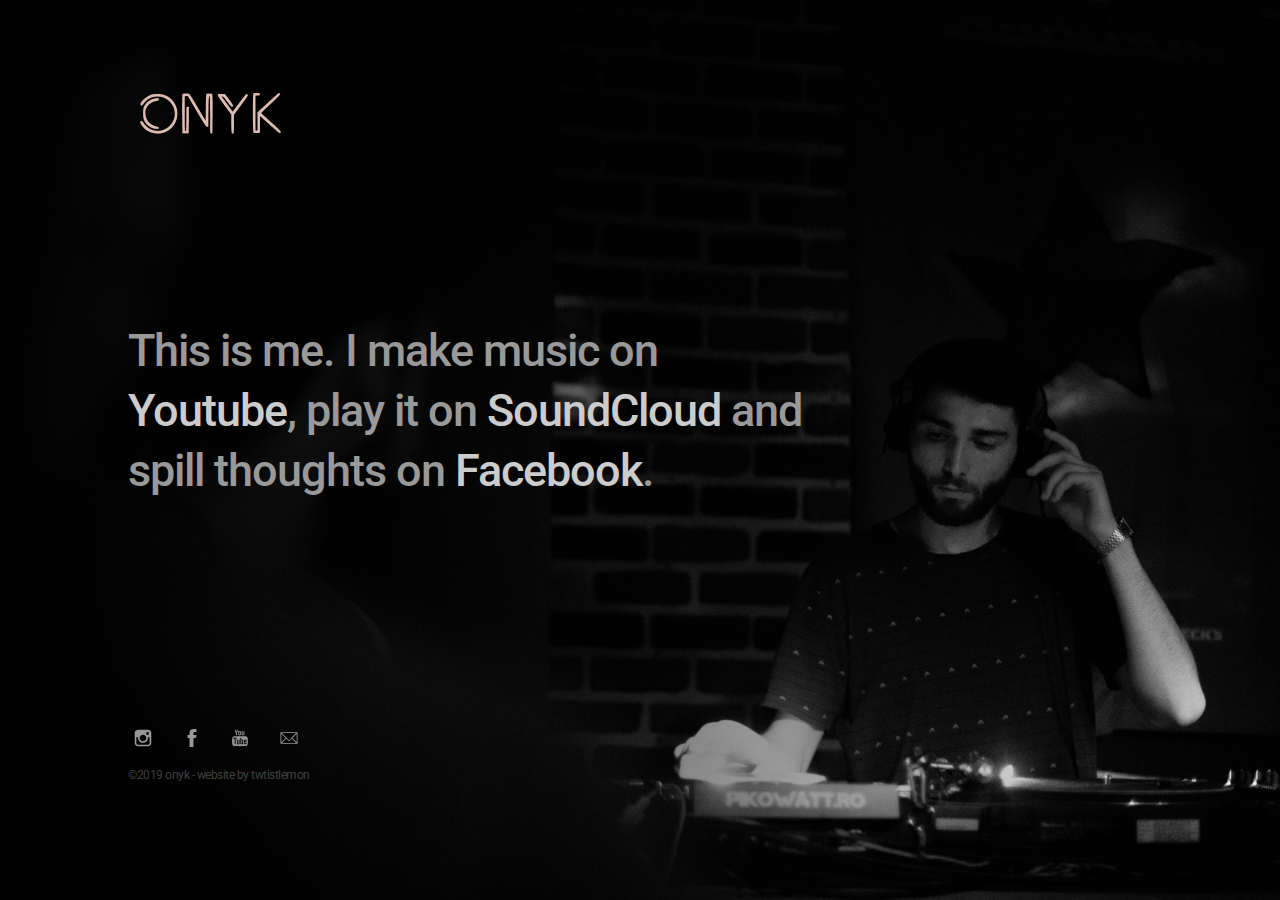
<file: index.html>
<!DOCTYPE html>
<html lang="en">
  <head>
    <meta charset="UTF-8" />
    <meta name="viewport" content="width=device-width, initial-scale=1.0" />
    <meta http-equiv="X-UA-Compatible" content="ie=edge" />
    <title>ONYK</title>
    <link rel="icon" href="images/favicon.png" />
    <link rel="stylesheet" href="assets/css/me.css" />
  </head>

  <body id="fullsingle" class="page-template-page-fullsingle-me">
    <div class="fs-me">
      <div class="me-content">
        <div class="logo">
          <img src="images/logo.png" alt="Logo" />
        </div>

        <div class="bio">
          <p>
            This is me. I make music on <a href="index.html#">Youtube</a>, play
            it on <a href="index.html#">SoundCloud</a> and spill thoughts on
            <a href="index.html#">Facebook</a>.
          </p>
        </div>

        <div class="network">
          <ul>
            <li>
              <a class="icon-instagram" href="index.html#">
                <svg class="svg-icon" viewBox="0 0 20 20">
                  <path
                    fill="none"
                    d="M14.52,2.469H5.482c-1.664,0-3.013,1.349-3.013,3.013v9.038c0,1.662,1.349,3.012,3.013,3.012h9.038c1.662,0,3.012-1.35,3.012-3.012V5.482C17.531,3.818,16.182,2.469,14.52,2.469 M13.012,4.729h2.26v2.259h-2.26V4.729z M10,6.988c1.664,0,3.012,1.349,3.012,3.012c0,1.664-1.348,3.013-3.012,3.013c-1.664,0-3.012-1.349-3.012-3.013C6.988,8.336,8.336,6.988,10,6.988 M16.025,14.52c0,0.831-0.676,1.506-1.506,1.506H5.482c-0.831,0-1.507-0.675-1.507-1.506V9.247h1.583C5.516,9.494,5.482,9.743,5.482,10c0,2.497,2.023,4.52,4.518,4.52c2.494,0,4.52-2.022,4.52-4.52c0-0.257-0.035-0.506-0.076-0.753h1.582V14.52z"
                  ></path>
                </svg>
              </a>
            </li>

            <li>
              <a class="icon-facebook" href="index.html#">
                <svg class="svg-icon" viewBox="0 0 20 20">
                  <path
                    fill="none"
                    d="M11.344,5.71c0-0.73,0.074-1.122,1.199-1.122h1.502V1.871h-2.404c-2.886,0-3.903,1.36-3.903,3.646v1.765h-1.8V10h1.8v8.128h3.601V10h2.403l0.32-2.718h-2.724L11.344,5.71z"
                  ></path>
                </svg>
              </a>
            </li>

            <li>
              <a class="icon-youtube" href="index.html#">
                <svg class="svg-icon" viewBox="0 0 20 20">
                  <path
                    fill="none"
                    d="M9.426,7.625h0.271c0.596,0,1.079-0.48,1.079-1.073V4.808c0-0.593-0.483-1.073-1.079-1.073H9.426c-0.597,0-1.079,0.48-1.079,1.073v1.745C8.347,7.145,8.83,7.625,9.426,7.625 M9.156,4.741c0-0.222,0.182-0.402,0.404-0.402c0.225,0,0.405,0.18,0.405,0.402V6.62c0,0.222-0.181,0.402-0.405,0.402c-0.223,0-0.404-0.181-0.404-0.402V4.741z M12.126,7.625c0.539,0,1.013-0.47,1.013-0.47v0.403h0.81V3.735h-0.81v2.952c0,0-0.271,0.335-0.54,0.335c-0.271,0-0.271-0.202-0.271-0.202V3.735h-0.81v3.354C11.519,7.089,11.586,7.625,12.126,7.625 M6.254,7.559H7.2v-2.08l1.079-2.952H7.401L6.727,4.473L6.052,2.527H5.107l1.146,2.952V7.559z M11.586,12.003c-0.175,0-0.312,0.104-0.405,0.204v2.706c0.086,0.091,0.213,0.18,0.405,0.18c0.405,0,0.405-0.451,0.405-0.451v-2.188C11.991,12.453,11.924,12.003,11.586,12.003 M14.961,8.463c0,0-2.477-0.129-4.961-0.129c-2.475,0-4.96,0.129-4.96,0.129c-1.119,0-2.025,0.864-2.025,1.93c0,0-0.203,1.252-0.203,2.511c0,1.252,0.203,2.51,0.203,2.51c0,1.066,0.906,1.931,2.025,1.931c0,0,2.438,0.129,4.96,0.129c2.437,0,4.961-0.129,4.961-0.129c1.117,0,2.024-0.864,2.024-1.931c0,0,0.202-1.268,0.202-2.51c0-1.268-0.202-2.511-0.202-2.511C16.985,9.328,16.078,8.463,14.961,8.463 M7.065,10.651H6.052v5.085H5.107v-5.085H4.095V9.814h2.97V10.651z M9.628,15.736h-0.81v-0.386c0,0-0.472,0.45-1.012,0.45c-0.54,0-0.606-0.515-0.606-0.515v-3.991h0.809v3.733c0,0,0,0.193,0.271,0.193c0.27,0,0.54-0.322,0.54-0.322v-3.604h0.81V15.736z M12.801,14.771c0,0,0,1.03-0.742,1.03c-0.455,0-0.73-0.241-0.878-0.429v0.364h-0.876V9.814h0.876v1.92c0.135-0.142,0.464-0.439,0.878-0.439c0.54,0,0.742,0.45,0.742,1.03V14.771z M15.973,12.39v1.287h-1.688v0.965c0,0,0,0.451,0.405,0.451s0.405-0.451,0.405-0.451v-0.45h0.877v0.708c0,0-0.136,0.901-1.215,0.901c-1.08,0-1.282-0.901-1.282-0.901v-2.51c0,0,0-1.095,1.282-1.095S15.973,12.39,15.973,12.39 M14.69,12.003c-0.405,0-0.405,0.45-0.405,0.45v0.579h0.811v-0.579C15.096,12.453,15.096,12.003,14.69,12.003"
                  ></path>
                </svg>
              </a>
            </li>

            <li>
              <a class="icon-email" href="#">
                <svg class="svg-icon" viewBox="0 0 20 20">
                  <path
                    d="M17.388,4.751H2.613c-0.213,0-0.389,0.175-0.389,0.389v9.72c0,0.216,0.175,0.389,0.389,0.389h14.775c0.214,0,0.389-0.173,0.389-0.389v-9.72C17.776,4.926,17.602,4.751,17.388,4.751 M16.448,5.53L10,11.984L3.552,5.53H16.448zM3.002,6.081l3.921,3.925l-3.921,3.925V6.081z M3.56,14.471l3.914-3.916l2.253,2.253c0.153,0.153,0.395,0.153,0.548,0l2.253-2.253l3.913,3.916H3.56z M16.999,13.931l-3.921-3.925l3.921-3.925V13.931z"
                  ></path>
                </svg>
              </a>
            </li>
          </ul>
        </div>

        <div class="credit">
          <p class="copyright">
            &copy;2019 <a href="index.html#">onyk</a> -
            <a href="https://onepagelove.com/me">website</a> by
            <a href="https://onepagelove.com">twtistlemon</a>
          </p>
        </div>
      </div>
    </div>
  </body>
</html>
</file>
<file: assets/css/me.css>
/* -- CSS Reset -- */
@import url("https://fonts.googleapis.com/css?family=Roboto:400,500");
html, body, div, span, applet, object, iframe,
h1, h2, h3, h4, h5, h6, p, blockquote, pre,
a, abbr, acronym, address, big, cite, code,
del, dfn, em, img, ins, kbd, q, s, samp,
small, strike, strong, sub, sup, tt, var,
b, u, i, center,
dl, dt, dd, ol, ul, li,
fieldset, form, label, legend,
table, caption, tbody, tfoot, thead, tr, th, td,
article, aside, canvas, details, embed,
figure, figcaption, footer, header, hgroup,
menu, nav, output, ruby, section, summary,
time, mark, audio, video {
  margin: 0;
  padding: 0;
  border: 0;
  font-size: 100%;
  font: inherit;
  vertical-align: baseline; }

article, aside, details, figcaption, figure,
footer, header, hgroup, menu, nav, section {
  display: block; }

body {
  line-height: 1; }

ol, ul {
  list-style: none; }

blockquote, q {
  quotes: none; }

blockquote:before, blockquote:after,
q:before, q:after {
  content: '';
  content: none; }

table {
  border-collapse: collapse;
  border-spacing: 0; }

* {
  -webkit-font-smoothing: antialiased;
  -moz-osx-font-smoothing: grayscale;
  text-rendering: optimizeLegibility;
  font-feature-settings: "liga" on;
  -moz-font-feature-settings: "liga" on;
  margin: 0; }

img.alignright {
  float: right; }

img.alignleft {
  float: left; }

img.aligncenter {
  clear: both;
  display: block;
  margin-right: auto;
  margin-left: auto; }

body {
  background-color: #FFFFFF;
  border-style: none; }

body,
p,
a,
a:hover {
  color: #000000; }

a,
a:hover {
  text-decoration: none;
  border: none;
  border-style: none;
  box-shadow: none; }

/* -- Content -- */
@-webkit-keyframes fadein {
  from {
    opacity: 0; }
  to {
    opacity: 1; } }
@keyframes fadein {
  from {
    opacity: 0; }
  to {
    opacity: 1; } }

html {
  background-color: #141414; }

body.page-template-page-fullsingle-me {
  height: 100vh;
  font-family: 'Roboto', sans-serif;
  font-weight: 500;
  font-size: 45px;
  line-height: 60px;
  letter-spacing: -0.5px;
  color: #999999;
  background: linear-gradient(90deg,#000,#ffffff00), url("../../images/background.jpg") no-repeat center center;
  background-size: cover; }
  body.page-template-page-fullsingle-me p {
    margin-bottom: 28px;
    color: #999999; }
    @media (max-width: 800px) {
      body.page-template-page-fullsingle-me p {
        font-size: 32px;
        line-height: 40px; } }

.fs-me {
  padding: 10vh 10vw;
  overflow: hidden;
  position: absolute;
  z-index: 1000; }
  @media (max-width: 500px) {
    .fs-me {
      padding: 5vh 5vw;
      text-align: center; } }
  .fs-me .me-content {
    height: 80vh;
    display: -webkit-box;
    display: -webkit-flex;
    display: flex;
    -webkit-box-orient: vertical;
    -webkit-box-direction: normal;
    -webkit-flex-direction: column;
            flex-direction: column; }
    @media (max-width: 500px) {
      .fs-me .me-content {
        height: 90vh; } }

.logo {
  -webkit-box-flex: 1;
  -webkit-flex: 1 1 auto;
          flex: 1 1 auto;
  display: -webkit-box;
  display: -webkit-flex;
  display: flex;
  -webkit-box-orient: vertical;
  -webkit-box-direction: normal;
  -webkit-flex-direction: column;
          flex-direction: column;
  -webkit-align-self: left;
          align-self: left;
  -webkit-animation: fadein 2s;
          animation: fadein 2s; }
  @media (max-width: 500px) {
    .logo {
      -webkit-align-self: center;
              align-self: center; } }
  .logo img {
    max-width: 165px;
    height: auto; }

.bio {
  -webkit-box-flex: 1;
  -webkit-flex: 1 1 auto;
          flex: 1 1 auto;
  display: -webkit-box;
  display: -webkit-flex;
  display: flex;
  -webkit-box-orient: vertical;
  -webkit-box-direction: normal;
  -webkit-flex-direction: column;
          flex-direction: column;
  -webkit-box-pack: center;
  -webkit-justify-content: center;
          justify-content: center;
  -webkit-animation: fadein 4s;
          animation: fadein 4s;
  letter-spacing: -1px;
  max-width: 66%; }
  @media (max-width: 800px) {
    .bio {
      max-width: none; } }
  .bio a {
    color: #CCCCCC;
    -webkit-transition: 1s;
    transition: 1s; }
    .bio a:hover {
      color: #FFFFFF;
      -webkit-transition: 0.1s;
      transition: 0.1s; }

.network {
  -webkit-box-flex: 1;
  -webkit-flex: 1 1 auto;
          flex: 1 1 auto;
  display: -webkit-box;
  display: -webkit-flex;
  display: flex;
  -webkit-box-orient: vertical;
  -webkit-box-direction: normal;
  -webkit-flex-direction: column;
          flex-direction: column;
  -webkit-animation: fadein 6s;
          animation: fadein 6s;
  margin-top: auto; }
  .network ul {
    -webkit-animation: fadein 6s;
            animation: fadein 6s;
    margin-top: auto; }
    .network ul li {
      display: inline-block;
      margin-right: 8px; }
      .network ul li a {
        display: inline-block;
        width: 30px;
        height: 30px;
        cursor: pointer; }
        .network ul li a .svg-icon {
          padding: 4px;
          width: 22px;
          height: 22px;
          margin: 0;
          display: block; }
        .network ul li a .svg-icon path,
        .network ul li a .svg-icon polygon,
        .network ul li a .svg-icon rect {
          fill: #999999;
          -webkit-transition: 1s;
          transition: 1s; }
        .network ul li a .svg-icon circle {
          stroke: #999999;
          stroke-width: 1; }
      .network ul li a:hover .svg-icon path,
      .network ul li a:hover .svg-icon polygon,
      .network ul li a:hover .svg-icon rect {
        fill: #FFFFFF;
        -webkit-transition: 0.1s;
        transition: 0.1s; }

.credit {
  font-size: 12px;
  line-height: 14px;
  margin-bottom: 0;
  -webkit-animation: fadein 8s;
          animation: fadein 8s; }
  .credit p.copyright {
    font-size: 12px;
    line-height: 14px;
    font-weight: 400;
    opacity: 0.4; }
    .credit p.copyright a {
      color: #999999; }

body.page-template-page-fullsingle-me.me-video {
  background-image: none; }
  body.page-template-page-fullsingle-me.me-video .me-video-container {
    overflow: hidden;
    position: absolute;
    z-index: 0;
    width: 100vw;
    height: 100vh; }
  body.page-template-page-fullsingle-me.me-video video.video {
    -o-object-fit: cover;
       object-fit: cover;
    -o-object-position: 50% 50%;
       object-position: 50% 50%;
    width: 100%;
    height: 100%; }
  body.page-template-page-fullsingle-me.me-video .video-wrap {
    position: absolute;
    top: 50%;
    left: 50%;
    -webkit-transform: translate(-50%, -50%);
            transform: translate(-50%, -50%); }
  body.page-template-page-fullsingle-me.me-video .video-container {
    position: relative;
    overflow: hidden;
    height: 56.25vw;
    width: 100vw; }
    @media (max-aspect-ratio: 16 / 9) {
      body.page-template-page-fullsingle-me.me-video .video-container {
        height: 100vh;
        width: 177.7777777778vh; } }
  body.page-template-page-fullsingle-me.me-video .video-container iframe,
  body.page-template-page-fullsingle-me.me-video .video-container object,
  body.page-template-page-fullsingle-me.me-video .video-container embed {
    position: absolute;
    top: 0;
    left: 0;
    width: 100%;
    height: 100%; }
  body.page-template-page-fullsingle-me.me-video .fs-me {
    background-color: rgba(0, 0, 0, 0.6); }
</file>
